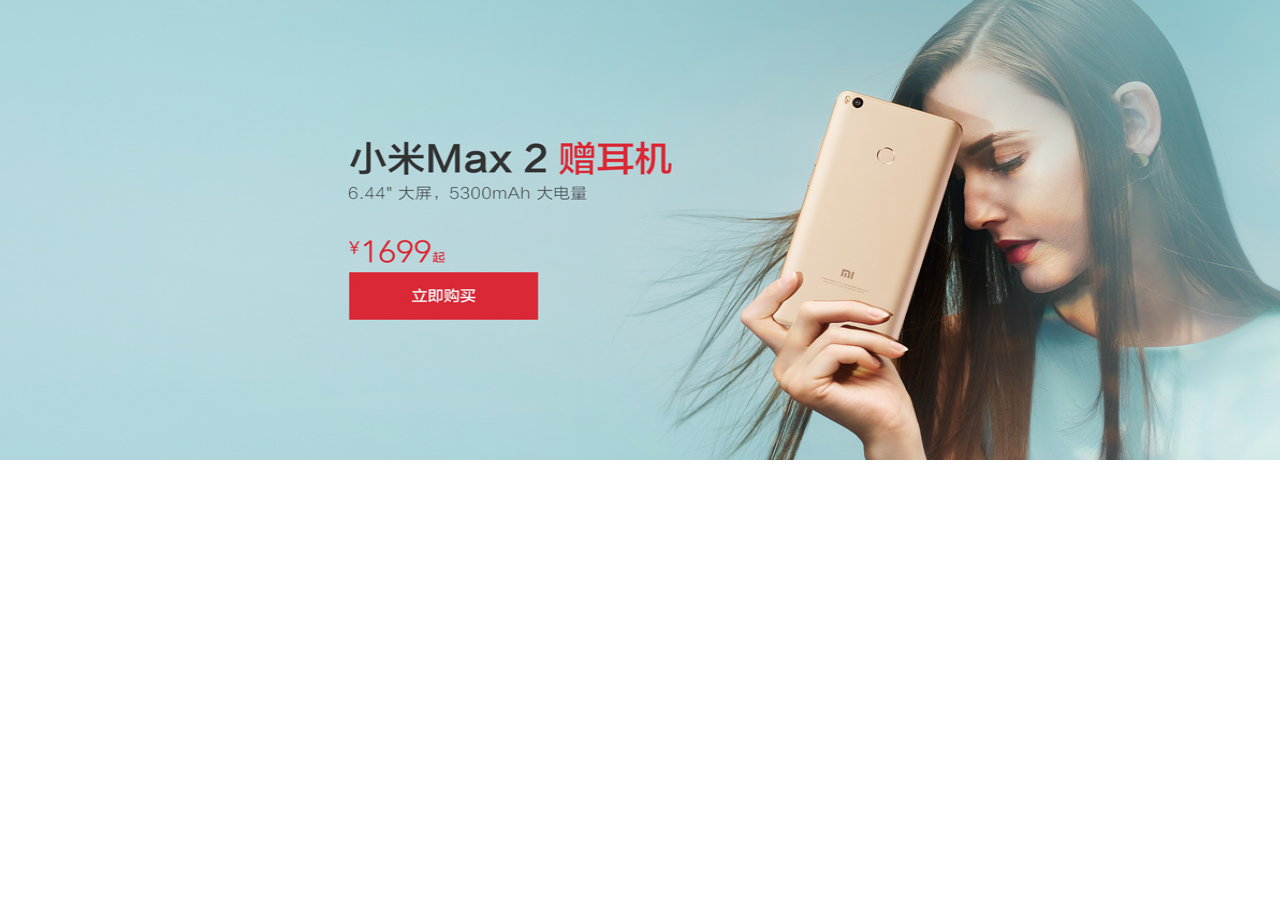
<file: 利用animation/index.html>
<!DOCTYPE html>
<html lang="en">
<head>
	<meta charset="UTF-8">
	<title>Document</title>
	<link rel="stylesheet" type="text/css" href="css/style.css">
</head>
<body>
	<div id="container">
		<ul class="myUl">
			<li><a href="#"><img src="img/li1.jpg"></a></li>
			<li><a href="#"><img src="img/li2.jpg"></a></li>
			<li><a href="#"><img src="img/li3.jpg"></a></li>
			<li><a href="#"><img src="img/li4.jpg"></a></li>
			<li><a href="#"><img src="img/li5.jpg"></a></li>
			<li><a href="#"><img src="img/li6.jpg"></a></li>
		</ul>
	</div>
	
</body>
</html>
</file>
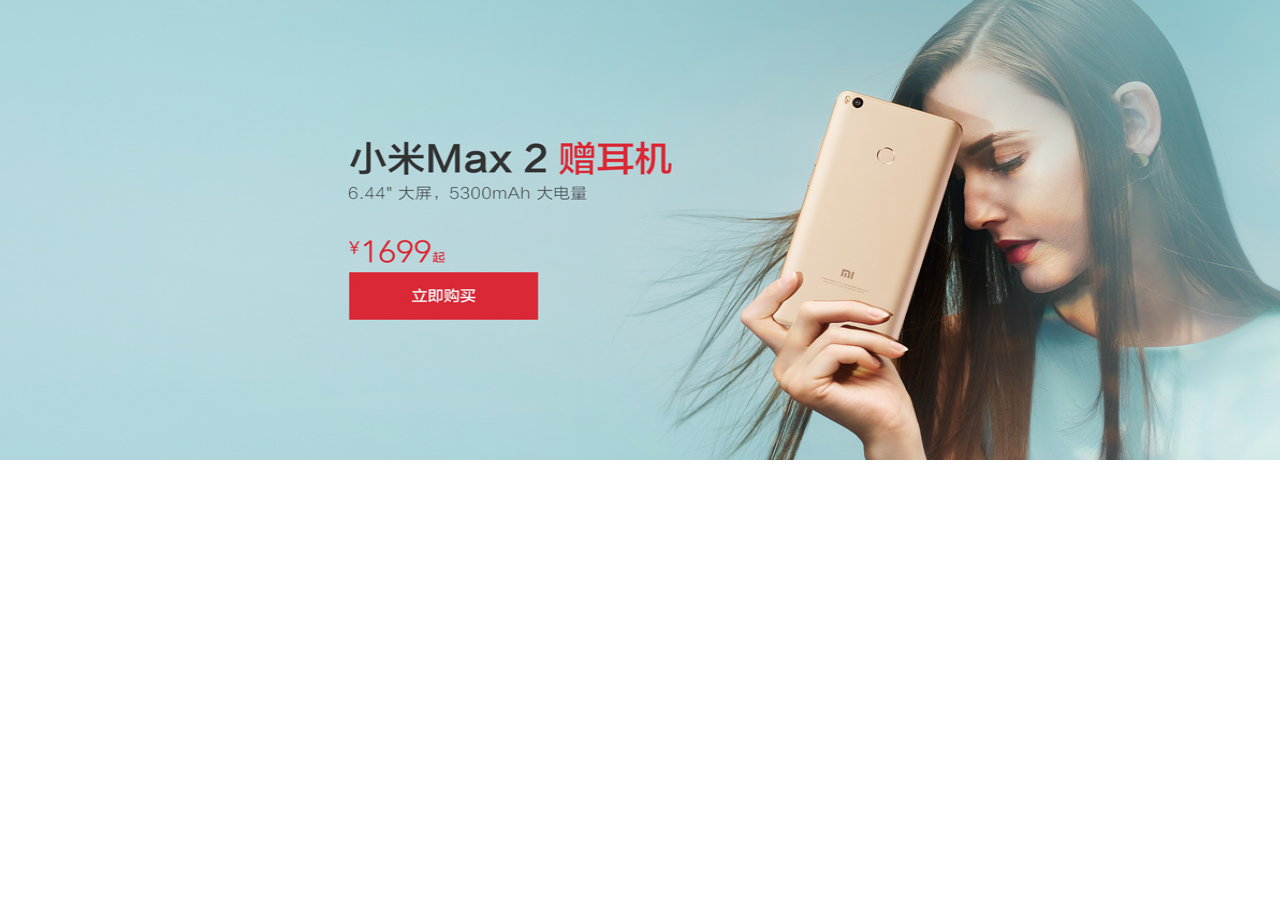
<file: 利用position/index.html>
<!DOCTYPE html>
<html lang="en">
<head>
	<meta charset="UTF-8">
	<title>Document</title>
	<link rel="stylesheet" type="text/css" href="css/style.css">
</head>
<body>
	<div id="container">
		<ul class="myUl">
			<li><a href="#"><img src="img/li1.jpg"></a></li>
			<li><a href="#"><img src="img/li2.jpg"></a></li>
			<li><a href="#"><img src="img/li3.jpg"></a></li>
			<li><a href="#"><img src="img/li4.jpg"></a></li>
			<li><a href="#"><img src="img/li5.jpg"></a></li>
			<li><a href="#"><img src="img/li6.jpg"></a></li>
		</ul>
	</div>
	<script type="text/javascript" src="js/main.js"></script>
</body>
</html>
</file>
<file: 利用animation/css/style.css>
* {
	padding: 0;margin: 0;
}
#container {
	position: relative;
	width: 1316px;
	height: 600px;
	overflow: hidden;
	margin: 0 auto;
}
.myUl {
	position: absolute;
	left: 0;
	list-style: none;
	width: 600%;
	font-size: 0;
}
.myUl>li {
	float: left;
}
.myUl>li img {
	width: 1316px;height: 460px;
}
.myUl {
	animation: bo 12s infinite;
}

@keyframes bo {
	0% {
		left: 0;
	}
	20% {
		left: -1316px;
	}
	40% {
		left: -2632px;
	}
	60% {
		left: -3948px;
	}
	80% {
		left: -5264px;
	}
	100% {
		left: -6580px;
	}
}
</file>
<file: 利用position/css/style.css>
* {
	padding: 0;margin: 0;
}
#container {
	position: relative;
	width: 1316px;
	height: 600px;
	overflow: hidden;
	margin: 0 auto;
}
.myUl {
	position: absolute;
	left: 0;
	list-style: none;
	width: 600%;
	font-size: 0;
}
.myUl>li {
	float: left;
}
.myUl>li img {
	width: 1316px;height: 460px;
}
</file>
